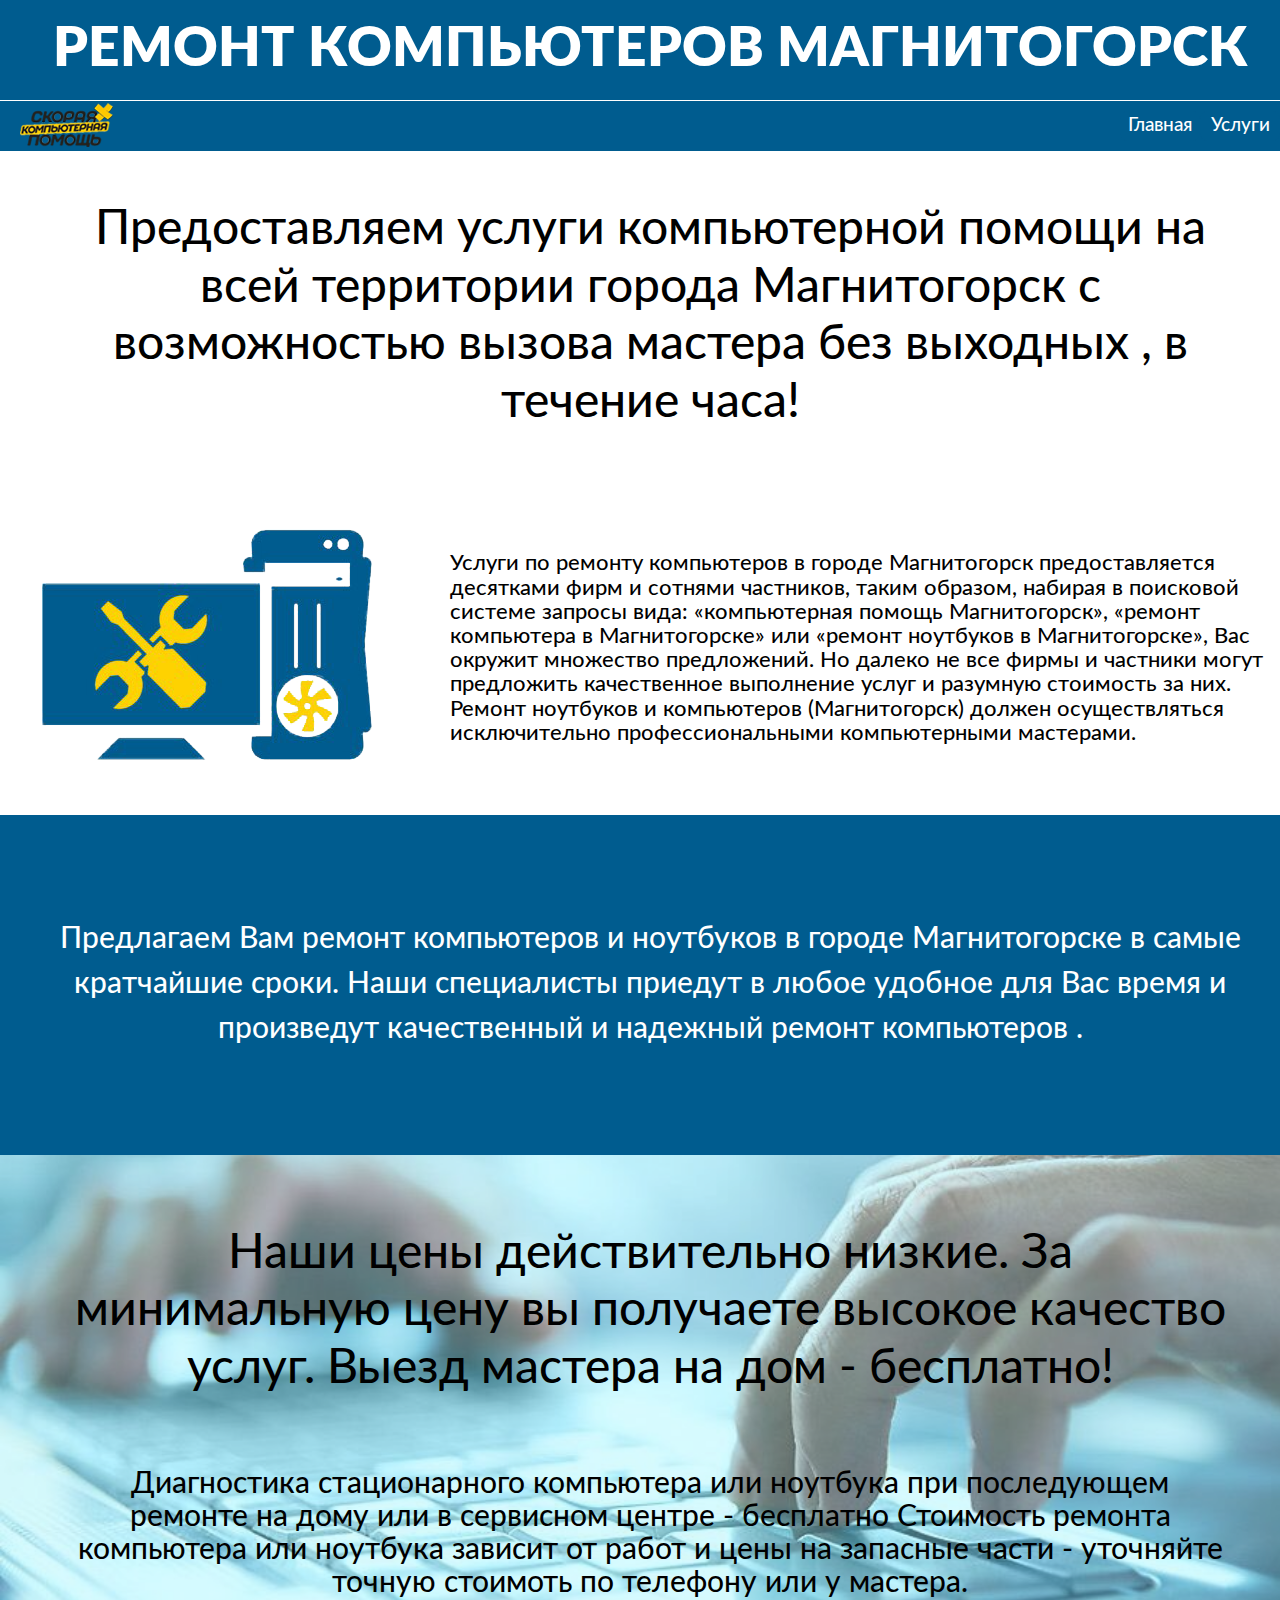
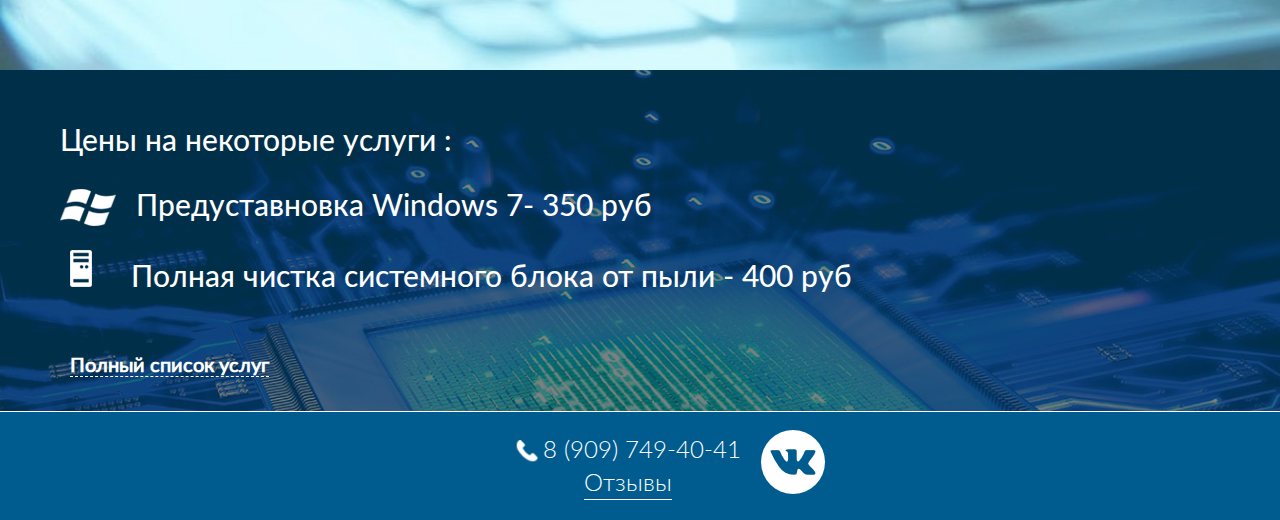
<file: index.html>
<!DOCTYPE html>
<html lang="ru">

<head>
  <meta charset="UTF-8">
  <meta http-equiv="X-UA-Compatible" content="IE=edge">
  <meta name="viewport" content="width=device-width, initial-scale=1">
  <title>Ремонт компьютеров
  </title>
  <link rel="stylesheet" href="normalize.css">
  <link rel="stylesheet" href="main.css">
  
</head>
<body>
 
  <header>
      <img class="logo" src="1.png" alt="Скорая Компьютерная Помощь">
      <div class="title">
        РЕМОНТ КОМПЬЮТЕРОВ МАГНИТОГОРСК
      </div>


  </header>
  <div class="wrapper">
    <div class="menubar">
      <div class="menu">
        <div class="hyper1"><a href=index.html >Главная</a></div>
        <div class="hyper2"><a href=uslugi.html>Услуги</a></div>
  
      </div>
    </div>
    <div class="describe">
           
          <div class="describe_text1">
            Предоставляем услуги компьютерной помощи на всей территории города Магнитогорск 
            с возможностью вызова мастера без выходных , в течение часа!
          </div> 
          <div class="describe_text2">
              <div class="describe_pic">
                <img class="img2" src="2.png" alt="КОМПЬЮТЕРНАЯ ПОМОЩЬ">
              </div>
              <div class="describe_page">
              Услуги по ремонту компьютеров в городе Магнитогорск предоставляется десятками фирм и сотнями частников, 
            таким образом, набирая в поисковой системе запросы вида: «компьютерная помощь Магнитогорск», 
            «ремонт компьютера в Магнитогорске» или «ремонт ноутбуков в Магнитогорске», 
            Вас окружит множество предложений. Но далеко не все фирмы и частники могут предложить качественное 
            выполнение услуг и разумную стоимость за них. Ремонт ноутбуков и компьютеров (Магнитогорск) 
            должен осуществляться исключительно профессиональными компьютерными мастерами. 
              </div>
          </div>
            
          <div class="special">Предлагаем Вам ремонт компьютеров и ноутбуков в городе Магнитогорске в самые кратчайшие сроки. 
            Наши специалисты приедут в любое удобное для Вас время и произведут качественный и надежный ремонт 
            компьютеров .
          </div>
           <div class="text34_back">
            <div class="text34">
            <div class="describe_text3">
              Наши цены действительно низкие. За минимальную цену вы получаете высокое качество услуг.
              Выезд мастера на дом - бесплатно!
            </div>
              
            <div class="describe_text4">  
              Диагностика стационарного компьютера или ноутбука при последующем ремонте на дому 
              или в сервисном центре - бесплатно
              Стоимость ремонта компьютера или ноутбука зависит от работ и цены на запасные части - 
              уточняйте точную стоимоть по телефону или у мастера.
            </div>
            </div>
           </div>
        
          <div class="price">    
              <ul>  
                 <li> Цены на некоторые услуги :</li>
                  <li  class="price1">
                      <img src="icons/windows.svg" alt="system" class="icon1">
                      Предуставновка Windows 7- 350 руб
                  </li>
                  <li class"price1">
                      <img src="icons/system.svg" alt="system" class="icon2"> 
                      Полная чистка системного блока от пыли - 400 руб
                  </li>
              </ul>  
              <div class="full">
                <a class="here" href="uslugi.html">Полный список услуг</a>
              </div>
          </div>

          

    </div>

   <footer>
    <div class="number">
      <div class="phone">
       <div class="number_pic">
         <img src="icons/phone.svg" alt="phone">
       </div>
       <div class="number_phone">
        8 (909) 749-40-41
       </div>
      </div>
       <div class="reviews">
          <a class="vk_link" href="https://vk.com/topic-115999671_33829309 ">Отзывы</a>
        </div>
    </div>  
    <div class="vk">
      <a href="https://vk.com/remont_komp_mgn">
      <img class="vk_pic" src="icons/vk.png" alt="vk">
      </a> 
    </div>

   </footer>

  </div>
</body>
</html>
</file>
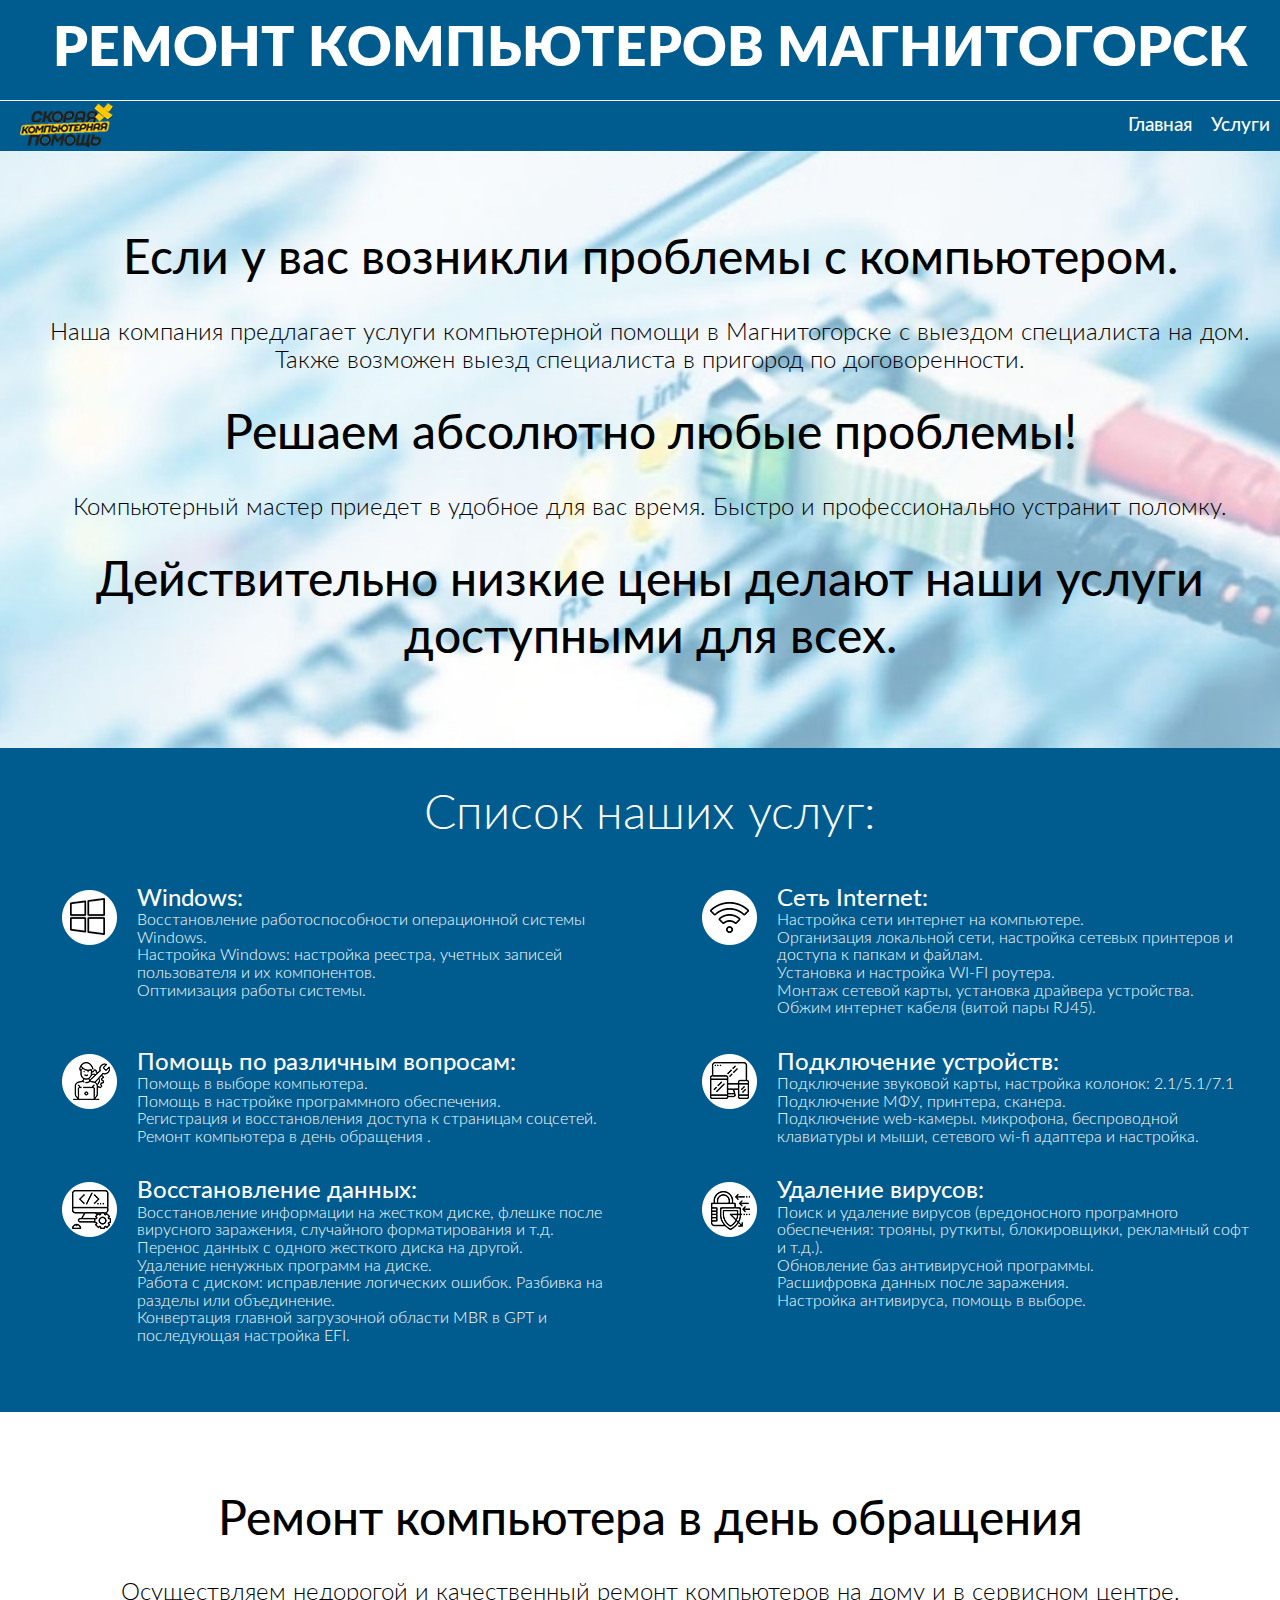
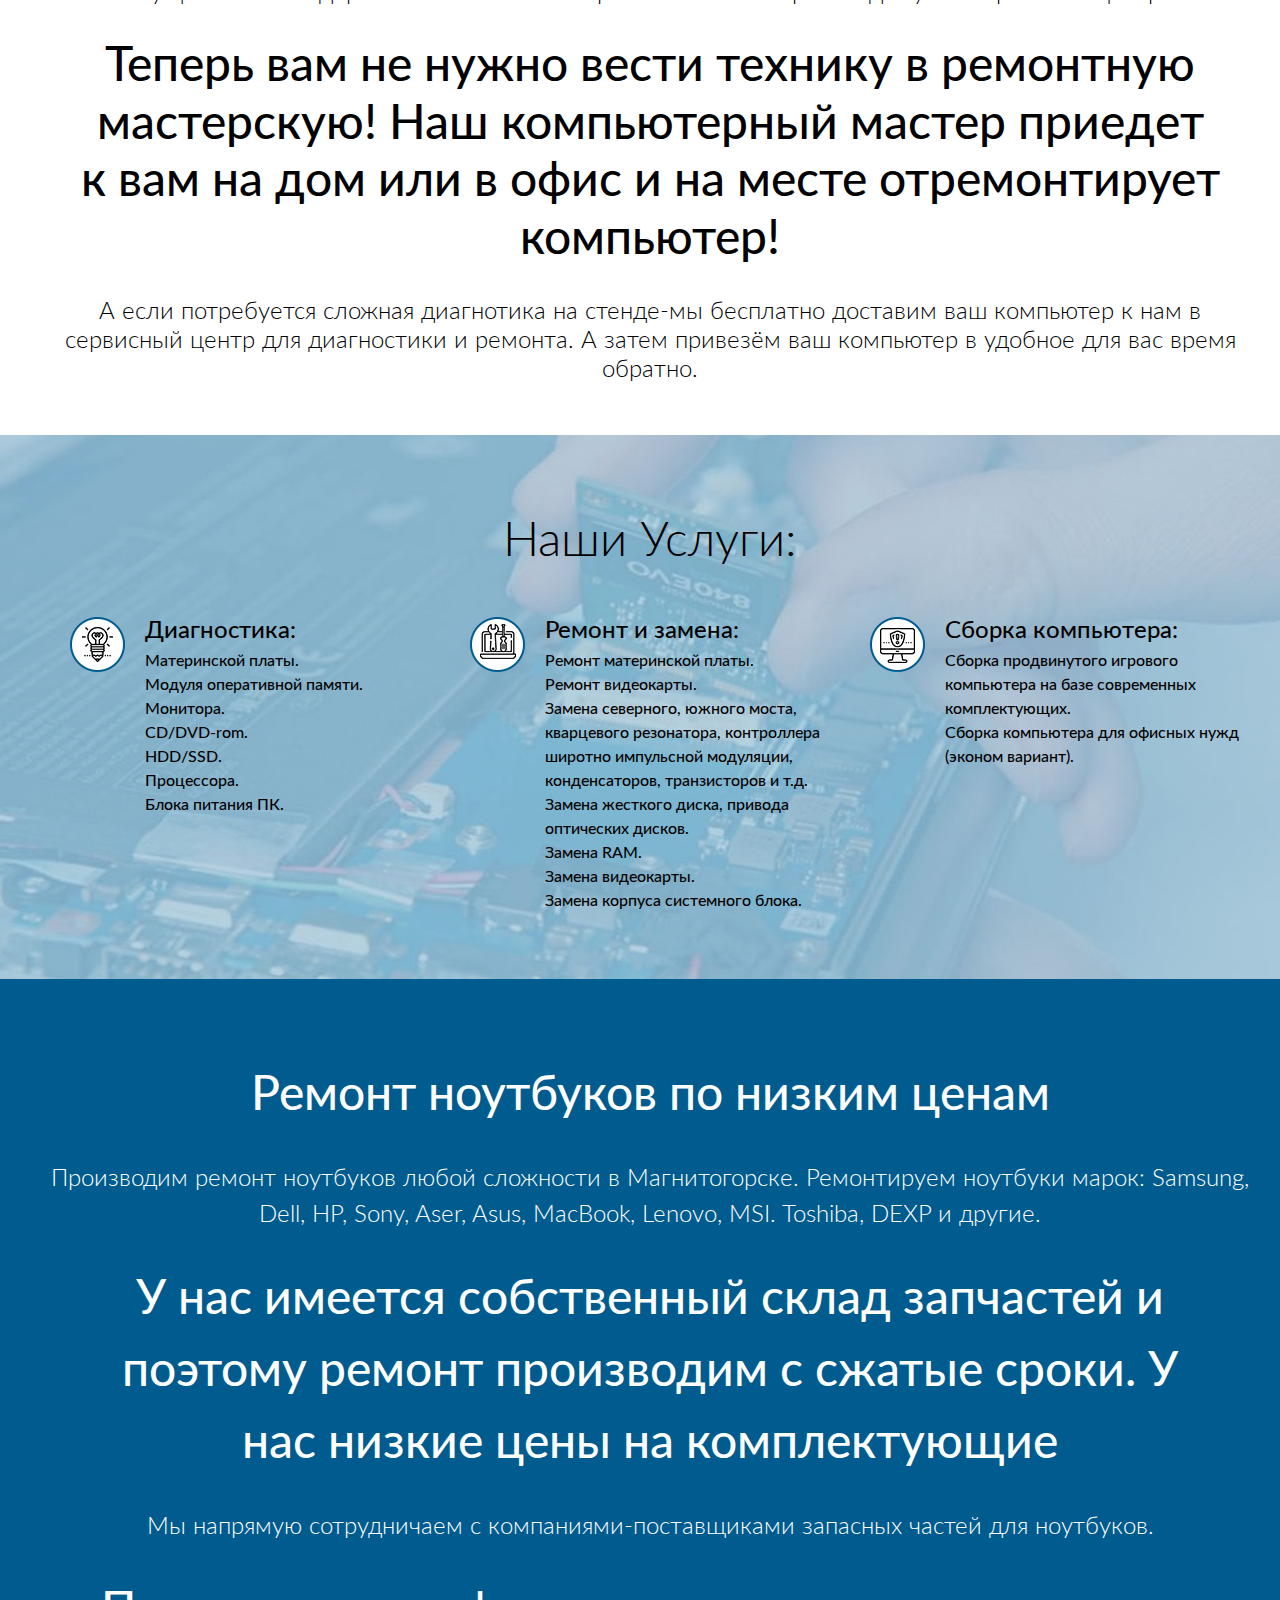
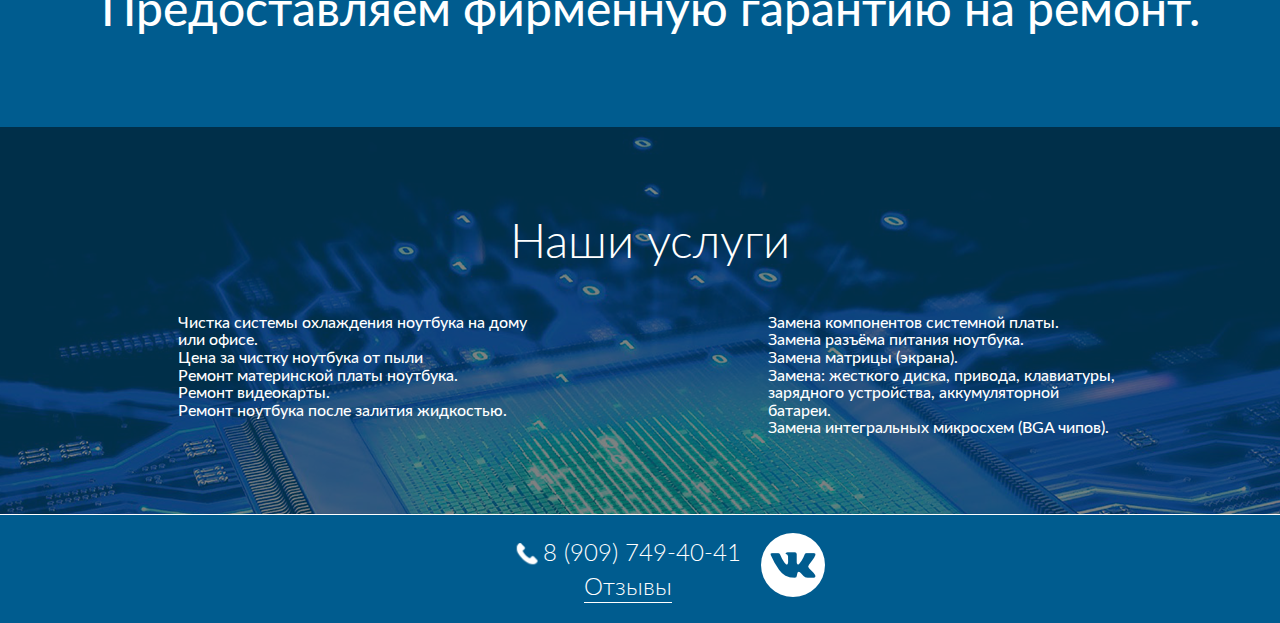
<file: uslugi.html>
<!DOCTYPE html>
<html lang="ru">

<head>
  <meta charset="UTF-8">
  <meta http-equiv="X-UA-Compatible" content="IE=edge">
  <meta name="viewport" content="width=device-width, initial-scale=1">
  <title>Услуги
  </title>
  <link rel="stylesheet" href="normalize.css">
  <link rel="stylesheet" href="uslugi.css">
  
</head>
<body>
 
  <header>
      <img class="logo" src="1.png" alt="Скорая Компьютерная Помощь">
      <div class="title">
        РЕМОНТ КОМПЬЮТЕРОВ МАГНИТОГОРСК
      </div>


  </header>
  <div class="wrapper">
    <div class="menubar">
      <div class="menu">
        <div class="hyper1"><a href=index.html >Главная</a></div>
        <div class="hyper2"><a href=uslugi.html>Услуги</a></div>

      </div>
    </div>
    <div class="uslugi">
           
          <div class="uslugi_1">
              <div class="uslugi_11"> 
                Если у вас возникли проблемы с компьютером. 
              </div>
              <div class="uslugi_12">
              Наша компания предлагает услуги компьютерной помощи в 
              Магнитогорске с выездом специалиста на дом. Также возможен выезд специалиста в пригород по договоренности.
              </div>
              <div class="uslugi_11"> 
              Решаем абсолютно любые проблемы! 
              </div>
              <div class="uslugi_12">
              Компьютерный мастер приедет в удобное для вас время. 
              Быстро и профессионально устранит поломку. 
              </div>
              <div class="uslugi_11"> 
              Действительно низкие цены делают наши услуги доступными 
              для всех. 
              </div>
          </div> 
          <div class="uslugi_2">
            <div class="uslugi_2_title">
              Список наших услуг:
            </div>
            <div class="uslugi_2_container">
            <div class="uslugi_list2-item">
              <div class="uslugi_list2-item_pic">
                <img src="icons/windows2.png" alt="widnows">
              </div>
              <ul>
                <li class="uslugi_list2-item_title">Windows: </li>
                
                <li>Восстановление работоспособности операционной системы Windows. </li>
                <li>Настройка Windows: настройка реестра, учетных записей пользователя и их компонентов. </li>
                <li>Оптимизация работы системы. </li>
              </ul>
            </div>
            <div class="uslugi_list2-item">
              <div class="uslugi_list2-item_pic">
                <img src="icons/wifi.png" alt="wifi">
              </div>
              <ul>
                <li class="uslugi_list2-item_title">Сеть Internet:  </li>
                  
                <li>Настройка сети интернет на компьютере.  </li>
                <li>Организация локальной сети, настройка сетевых принтеров и доступа к папкам и файлам.  </li>
                <li>Установка и настройка WI-FI роутера.  </li>
                <li>Монтаж сетевой карты, установка драйвера устройства.   </li>
                <li>Обжим интернет кабеля (витой пары RJ45).    </li>
              </ul>
            </div>
            <div class="uslugi_list2-item">
              <div class="uslugi_list2-item_pic">
                <img src="icons/help.png" alt="help">
              </div>
              <ul>
                <li class="uslugi_list2-item_title">Помощь по различным вопросам:  </li>
                    
                <li>Помощь в выборе компьютера.  </li>
                <li>Помощь в настройке программного обеспечения. </li>
                <li>Регистрация и восстановления доступа к страницам соцсетей.  </li>
                <li>Ремонт компьютера в день обращения .  </li>
              </ul>
            </div>
            <div class="uslugi_list2-item">
              <div class="uslugi_list2-item_pic">
                <img src="icons/responsive.png" alt="responsive">
              </div>
              <ul>
                <li class="uslugi_list2-item_title">Подключение устройств:  </li>
                      
                <li>Подключение звуковой карты, настройка колонок: 2.1/5.1/7.1 </li>
                <li>Подключение МФУ, принтера, сканера.  </li>
                <li>Подключение web-камеры. микрофона, беспроводной клавиатуры и мыши, сетевого wi-fi адаптера и настройка. </li>
              </ul>
            </div>
            <div class="uslugi_list2-item">
              <div class="uslugi_list2-item_pic">
                <img src="icons/coding.png" alt="coding">
              </div>
              <ul>
                <li class="uslugi_list2-item_title">Восстановление данных: </li>
                      
                <li>Восстановление информации на жестком диске, флешке после вирусного заражения, случайного форматирования и т.д. </li>
                <li>Перенос данных с одного жесткого диска на другой. </li>
                <li>Удаление ненужных программ на диске.  </li>
                <li>Работа с диском: исправление логических ошибок. Разбивка на разделы или объединение.   </li>
                <li>Конвертация главной загрузочной области MBR в GPT и последующая настройка EFI.   </li>
              </ul>
            </div>
            <div class="uslugi_list2-item">
              <div class="uslugi_list2-item_pic">
                <img src="icons/antivirus.png" alt="antivirus">
              </div>
              <ul>
                <li class="uslugi_list2-item_title">Удаление вирусов:  </li>
                      
                <li>Поиск и удаление вирусов 
                      (вредоносного програмного обеспечения: трояны, руткиты, блокировщики, рекламный софт и т.д.).  </li>
                <li>Обновление баз антивирусной программы.  </li>
                <li>Расшифровка данных после заражения.  </li>
                <li>Настройка антивируса, помощь в выборе.   </li>
              </ul>
            </div>
            </div>
          </div>

          <div class="uslugi_3">
            <div class="uslugi_11">
              Ремонт компьютера в день обращения 
            </div>
            <div class="uslugi_12">
              Осуществляем недорогой и качественный ремонт компьютеров на дому и в сервисном центре. 
            </div>
            <div class="uslugi_11">
              Теперь вам не нужно 
              вести технику в ремонтную мастерскую! Наш компьютерный мастер приедет к вам на дом или в офис и на месте 
              отремонтирует компьютер!
            </div>
            <div class="uslugi_12">
              А если потребуется сложная диагнотика на стенде-мы бесплатно доставим ваш компьютер 
              к нам в сервисный центр для диагностики и ремонта. А затем привезём ваш компьютер в удобное для вас время 
              обратно. 
            </div>
          </div>
          
          <div class="uslugi_4">
            <div class="uslugi_4_title">
              Наши Услуги:
            </div>
            <div class="uslugi_4_container">
              <div class="uslugi_list4-item">
                <div class="uslugi_list4-item_pic">
                  <img src="icons/creativity.png" alt="creativity">
                </div>
                <ul>
                  <li class="uslugi_list4-item_title">Диагностика:  </li>
                          
                  <li>Материнской платы.  </li>
                  <li>Модуля оперативной памяти.  </li>
                  <li>Монитора.  </li>
                  <li>CD/DVD-rom.   </li>
                  <li>HDD/SSD.    </li>
                  <li>Процессора.     </li>
                  <li>Блока питания ПК.      </li>

                </ul>
              </div>
              <div class="uslugi_list4-item">
                  <div class="uslugi_list4-item_pic">
                    <img src="icons/laptop.png" alt="laptop">
                  </div>
                  <ul>
                    <li class="uslugi_list4-item_title">Ремонт и замена:  </li>
                            
                    <li>Ремонт материнской платы. </li>
                    <li>Ремонт видеокарты. </li>
                    <li>Замена северного, южного моста, кварцевого резонатора, 
                        контроллера широтно импульсной модуляции, конденсаторов, транзисторов и т.д.   </li>
                    <li>Замена жесткого диска, привода оптических дисков.  </li>
                    <li>Замена RAM.    </li>
                    <li>Замена видеокарты.    </li>
                    <li>Замена корпуса системного блока.    </li>
                  </ul>
                </div>
                <div class="uslugi_list4-item">
                    <div class="uslugi_list4-item_pic">
                      <img src="icons/protection.png" alt="protection">  
                    </div>
                    <ul>
                      <li class="uslugi_list4-item_title">Сборка компьютера:  </li>
                              
                      <li>Сборка продвинутого игрового компьютера на базе современных комплектующих.  </li>
                      <li>Сборка компьютера для офисных нужд (эконом вариант).  </li>

                    </ul>
                  </div>
            </div>

          </div>
          <div class="uslugi_5">
            <div class="uslugi_11">
              Ремонт ноутбуков по низким ценам 
            </div>
            <div class="uslugi_12">
              Производим ремонт ноутбуков любой сложности в Магнитогорске. Ремонтируем ноутбуки марок: 
              Samsung, Dell, HP, Sony, Aser, Asus, MacBook, Lenovo, MSI. Toshiba, DEXP и другие. 
            </div>  
            <div class="uslugi_11">
              У нас имеется собственный склад запчастей и поэтому ремонт производим с сжатые сроки. У нас низкие 
              цены на комплектующие
            </div>
            <div class="uslugi_12">
              Мы напрямую сотрудничаем с компаниями-поставщиками запасных частей 
              для ноутбуков.
            </div>
            <div class="uslugi_11">  
              Предоставляем фирменную гарантию на ремонт. 
            </div> 
          </div>
         
          <div class="uslugi_6">
          
            <div class="uslugi_6_title">
              Наши услуги
            </div>
              <div class="uslugi_6_container">
                <div class="uslugi_list6-item">
                  <ul>
                    <li>Чистка системы охлаждения ноутбука на дому или офисе.  </li>
                    <li>Цена за чистку ноутбука от пыли  </li>
                    <li>Ремонт материнской платы ноутбука.  </li>
                    <li>Ремонт видеокарты.   </li>
                    <li>Ремонт ноутбука после залития жидкостью.    </li>
                  </ul>
                </div>
                <div class="uslugi_list6-item">
                  <ul>
                    <li>Замена компонентов системной платы.  </li>
                    <li>Замена разъёма питания ноутбука. </li>
                    <li>Замена матрицы (экрана).   </li>
                    <li>Замена: жесткого диска, привода, клавиатуры, зарядного устройства, аккумуляторной батареи.   </li>
                    <li>Замена интегральных микросхем (BGA чипов).  </li>
                  </ul>
                </div>
              

          </div>
          </div>

         
            
            
    </div>
    <footer>
        <div class="number">
          <div class="phone">
           <div class="number_pic">
             <img src="icons/phone.svg" alt="phone">
           </div>
           <div class="number_phone">
            8 (909) 749-40-41
           </div>
          </div>
           <div class="reviews">
              <a class="reviews_link" href="https://vk.com/topic-115999671_33829309 ">Отзывы</a>
            </div>
        </div>  
        <div class="vk">
          <a href="https://vk.com/remont_komp_mgn">
          <img class="vk_pic" src="icons/vk.png" alt="vk">
          </a> 
        </div>
    
       </footer>
  </div>
</body>
</html>
</file>
<file: main.css>
@font-face {
        font-family: Lato-Medium;
        src: url(fonts/Lato-Medium.ttf); }
@font-face {
        font-family: Lato-Black;
        src: url(fonts/Lato-Black.ttf); }

 @font-face {
        font-family: Lato-Light;
         src: url(fonts/Lato-Light.ttf); }

body{margin: 0;
    min-width: 1300px;
    font-family: Lato-Medium;}

header{display: flex;
       justify-content: center;
       align-items: center;
        height: 100px;
        background-color: #005c8f;        
        }


.title{ 
        font-size: 55px;
        font-family: Lato-Black;
        color: white;
       }

.logo{position: absolute;
      top: 103px;
      left: 20px;}

.wrapper{display: flex;
        flex-direction: column;
         }


.menubar{background-color: #005c8f;
        display: flex;
        justify-content: flex-end;
        border-top: 1px solid white;
        min-width: 100px;
       }

.describe{display: flex;
          flex-wrap: wrap;
          justify-content: space-between;
          align-items: center; 
          line-height: 1.5;
         }


.describe_text1{margin: 50px;
                font-size: 48px;
                text-align: center;
                line-height: 1.2;}





.describe_text2{display: flex;
                justify-content: space-between;
                align-items: center;
                margin-left: 30px;
                }


.describe_page{
               padding: 70px 30px 70px 70px;
               font-size: 22px;
               line-height: 1.1;
               }


.describe_text3{padding: 70px;
                font-size: 48px;
                text-align: center;
                line-height: 1.2;
               
                }



.describe_text4{text-align: center;
                font-size: 30px;
                line-height: 1.1;
                padding: 0px 70px 70px 70px;}


.text34_back{background: url(describe_text4_back.jpg) center center no-repeat;
             background-size: cover;
             }

.text34{background: rgba(155, 244, 255, 0.4);
        //opacity: 0.44
        
        }

.special{display: flex;
         justify-content: center;
         align-items: center;
         background-color: #005c8f;
         color: white;  
         font-size: 30px;
         text-align: center;
         padding: 20px;
         height: 300px;
         
        }



.price{display: flex; 
       //width: 100%;
       flex-direction: column;
       justify-content: center;;
       align-items: stretch;
       color: white;
       font-size: 30px;
       width: 100%;
        background: url(uslugi_6_back.png) center center no-repeat;
        background-size: cover;}






.price1{ display: flex;
        align-items: center;
        }


.icon1{margin-right: 5px;
       padding-right: 15px;}

.icon2{margin-right: 31px;
       padding-left: 10px;
     }

.full{margin: 0px 30px 30px 70px;
      font-size: 20px}



footer{display: flex;
        align-items: center;
        justify-content: center;
        background-color: #005c8f;
       width: 100%;
       color: white;
       font-family: Lato-Light;
       font-size: 24px;
       border-top: 1px solid white;
       }


.phone{display: flex;
       align-items: center;}


.number{display: flex;
        flex-direction: column;
        align-items: center;
        margin: 20px 20px 20px 40px;}

.number_pic{padding-top: 8px;
            margin-right: 2px;}


            
            .reviews{border-bottom: 1px solid white;
                    font-family:Lato-Light;}
            
            .reviews:hover{border-color: #bebebe; }

         




.menu{display: flex;
      justify-content: flex-end;
      align-items: center;
      height:50px;
      width: 280px;
      margin-right: 20px;
      font-size: 120%;
     }


.hyper1{background-color: #005c8f;
        width: 80px;
        height: 30px;
        display: flex;
        justify-content: center;
        align-items: center;
        border-radius: 8px; }


.hyper2{background-color: #005c8f;
        width: 80px;
        height: 30px;
        display: flex;
        justify-content: center;
        align-items: center;
        border-radius: 8px; }





a{text-decoration: none;}

a:visited{color:white;}

a:link{color: white;}

a:hover{color: #bebebe}

.here:visited{color: white;
              font-weight: bold;
              border-bottom: 1px dashed white;}

.here:link{color: white;
           font-weight: bold;
           border-bottom: 1px dashed white;}

.here:hover{color: #bebebe;
            border-bottom: 1px dashed #bebebe;}



ul{
   list-style-type: none;
  }
li{margin: 20px;}
</file>
<file: uslugi.css>
@font-face {
    font-family: Lato-Medium;
    src: url(fonts/Lato-Medium.ttf); }
@font-face {
    font-family: Lato-Black;
    src: url(fonts/Lato-Black.ttf); }

@font-face {
    font-family: Lato-Light;
    src: url(fonts/Lato-Light.ttf); }

body{margin: 0;
min-width: 1300px;
font-family: Lato-Medium;}

header{display: flex;
   justify-content: center;
   align-items: center;
    height: 100px;
    background-color: #005c8f;
    }


.title{ 
    font-size: 55px;
    font-family: Lato-Black;
    color: white;
   }

.logo{position: absolute;
  top: 103px;
  left: 20px;}

.wrapper{display: flex;
    flex-direction: column;
     }


.menubar{background-color: #005c8f;
    display: flex;
    justify-content: flex-end;
    border-top: 1px solid white;
    min-width: 100px;
}

.uslugi{display: flex;
      flex-wrap: wrap;
      justify-content: space-between;
      align-items: center;
      line-height: 1.5;
     }


.uslugi_1{background: url(uslugi_1_back.jpg) center center no-repeat;
          background-size: cover;
          padding: 50px;
          font-size: 48px;
          text-align: center;
          line-height: 1.2;}





.uslugi_11{margin: 30px;
           font-size: 48px;}

.uslugi_12{font-size: 24px;
           font-family: Lato-Light;
          }



.uslugi_2{font-family: Lato-Light;
         display: flex;
         flex-direction: column;
         justify-content: center;
         align-items: center;
         background-color: #005c8f;
         color: white;  
         padding: 10px;
         padding-bottom: 50px;
         width: 100%;

           }


.uslugi_2_title, .uslugi_4_title, .uslugi_6_title{
               text-align: center;
                font-size: 48px;
                font-family: Lato-Light;
                margin: 20px;}


.uslugi_2_container{display: flex;
                  flex-wrap: wrap;
                  justify-content: space-around;
                  line-height: 1.1;}


.uslugi_list2-item{display: flex;
                   width: 45%;
                }

.uslugi_list2-item_title, .uslugi_list4-item_title{
                         font-family: Lato-Medium;
                         font-size: 24px;}


.uslugi_list2-item_pic, .uslugi_list4-item_pic {margin: 20px;}


.uslugi_3{margin: 50px;
         
         text-align: center;
         line-height: 1.2;}


.uslugi_4{width: 100%;
          padding: 50px;
          background: url(uslugi_4_back.jpg) center center no-repeat;
          background-size: cover;}

.uslugi_4_container{display: flex;
                     justify-content: space-around;}

.uslugi_list4-item{display: flex;
                  width: 35%;}


.uslugi_5{width: 100%;
          background-color: #005c8f;
          text-align: center; 
          color: white;
          padding: 50px;}

        
.uslugi_6{width: 100%;
          padding: 60px;
          background:  url(uslugi_6_back.png) center center no-repeat;
          color: white;
          }


.uslugi_6_container{display: flex;
                    justify-content: space-around;
                    line-height: 1.1;}

.uslugi_list6-item{width: 30%;}



footer{display: flex;
    align-items: center;
    justify-content: center;
    background-color: #005c8f;
   width: 100%;
   color: white;
   font-family: Lato-Light;
   font-size: 24px;
   border-top: 1px solid white;
   }


.phone{display: flex;
   align-items: center;}


.number{display: flex;
    flex-direction: column;
    align-items: center;
    justify-content: center;
    margin: 20px 20px 20px 40px;}

.number_pic{padding-top: 8px;
        margin-right: 2px;}




.menu{display: flex;
      justify-content: flex-end;
      align-items: center;
      height:50px;
      width: 280px;
      margin-right: 20px;
      font-size: 120%;
           }
      
      
.hyper1{background-color: #005c8f;
width: 80px;
height: 30px;
display: flex;
justify-content: center;
align-items: center;
border-radius: 8px; }
      
      
.hyper2{background-color: #005c8f;
        width: 80px;
        height: 30px;
        display: flex;
        justify-content: center;
        align-items: center;
        border-radius: 8px; }




.reviews{border-bottom: 1px solid white;
        font-family:Lato-Light;}

.reviews:hover{border-color: #bebebe; }

a{text-decoration: none;}

a:visited{color:white;}

a:link{color: white;}

a:hover{color: #bebebe;}

.here:visited{color: white;
          font-weight: bold;
          border-bottom: 1px dashed white;}

.here:link{color: white;
       font-weight: bold;
       border-bottom: 1px dashed white;}

.here:hover{color: #bebebe;
        border-bottom: 1px dashed #bebebe;}



ul{
list-style-type: none;

padding: 0;
}
</file>
